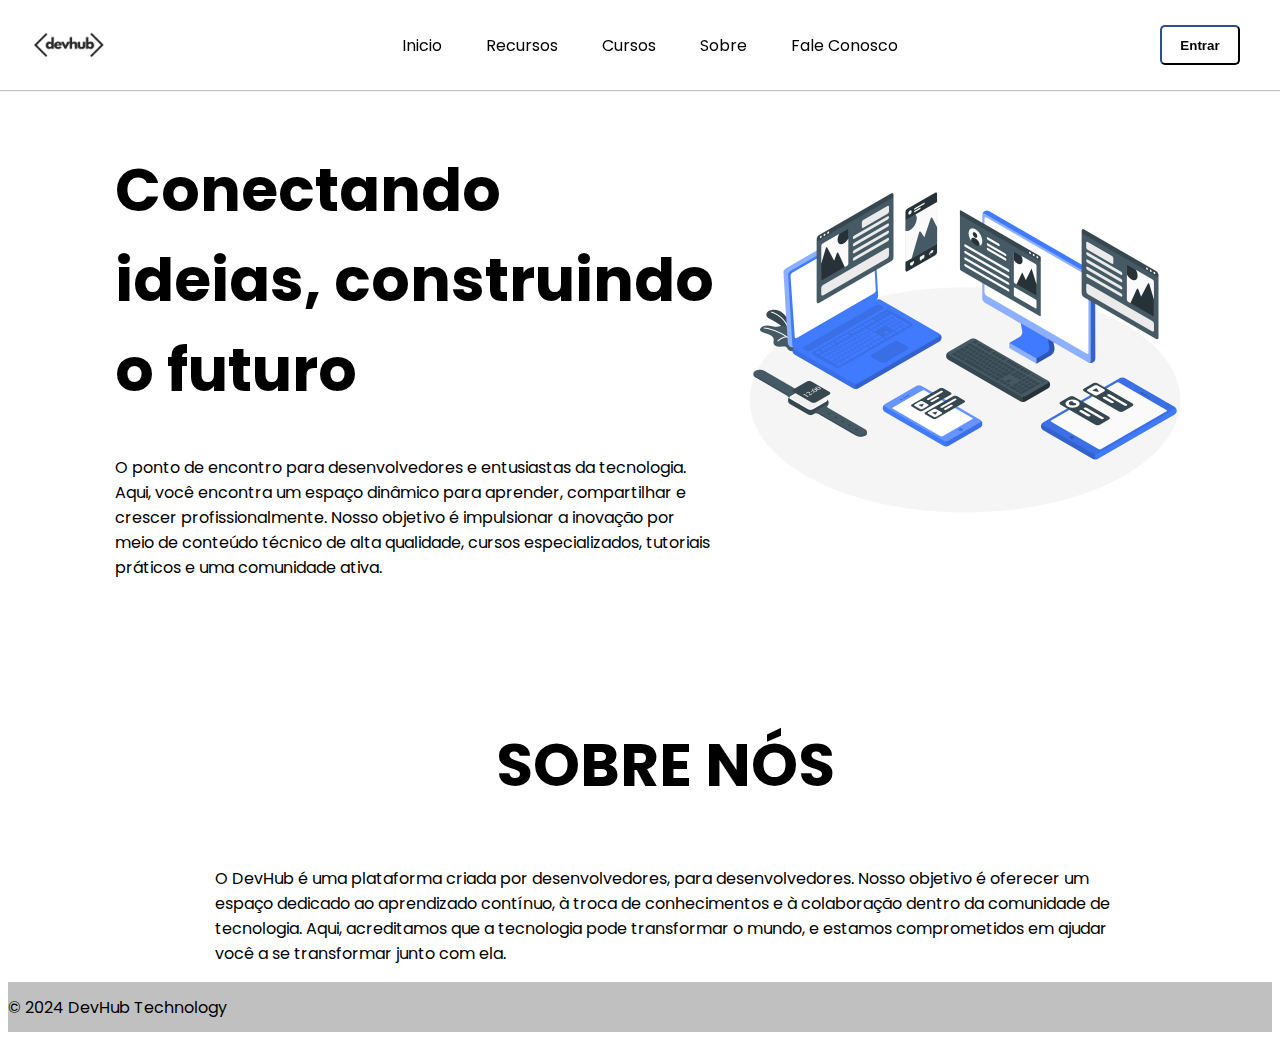
<file: index.html>
<!DOCTYPE html>
<html lang="en">
<head>
    <meta charset="UTF-8">
    <meta name="viewport" content="width=device-width, initial-scale=1.0">
    <title>DevHub</title>
    <link rel="stylesheet" href="style.css">
    <link rel="icon" href="DevHub-Logo/logo2.png">
    <link rel="preconnect" href="https://fonts.googleapis.com">
    <link rel="preconnect" href="https://fonts.gstatic.com" crossorigin>
    <link href="https://fonts.googleapis.com/css2?family=Poppins:ital,wght@0,100;0,200;0,300;0,400;0,500;0,600;0,700;0,800;0,900;1,100;1,200;1,300;1,400;1,500;1,600;1,700;1,800;1,900&display=swap" rel="stylesheet">
</head>
<body>
    <nav>
        <img src="DevHub-Logo/semfundo1.png" alt="" width="100px">
        <ul>
            <div>
                <a href="index.html">Inicio</a>
                <a href="">Recursos</a>
                <a href="">Cursos</a>
                <a href="#sobre">Sobre</a>
                <a href="">Fale Conosco</a>
            </div>
        </ul>
        <a class="container_button" href=""><button>Entrar</button></a>
    </nav>
    <div class="slogan">
        <div>
        <h1>Conectando ideias, construindo o futuro</h1>
        <p>O ponto de encontro para desenvolvedores e entusiastas da tecnologia. Aqui, você encontra um 
            espaço dinâmico para aprender, compartilhar e crescer profissionalmente. Nosso objetivo é 
            impulsionar a inovação por meio de conteúdo técnico de alta qualidade, cursos especializados,
            tutoriais práticos e uma comunidade ativa.</p>
        </div>
        <img src="images/Devices-amico.png" alt="" width="500px">
    </div>
    <div id="#sobre" class="sobre">
        <h1>SOBRE NÓS</h1>
        <p>O DevHub é uma plataforma criada por desenvolvedores, para desenvolvedores. Nosso objetivo é 
            oferecer um espaço dedicado ao aprendizado contínuo, à troca de conhecimentos e à 
            colaboração dentro da comunidade de tecnologia. Aqui, acreditamos que a tecnologia pode 
            transformar o mundo, e estamos comprometidos em ajudar você a se transformar junto com ela.</p>
    </div>
    <footer>
        <p>© 2024 DevHub Technology</p>
    </footer>
</body>
</html>
</file>
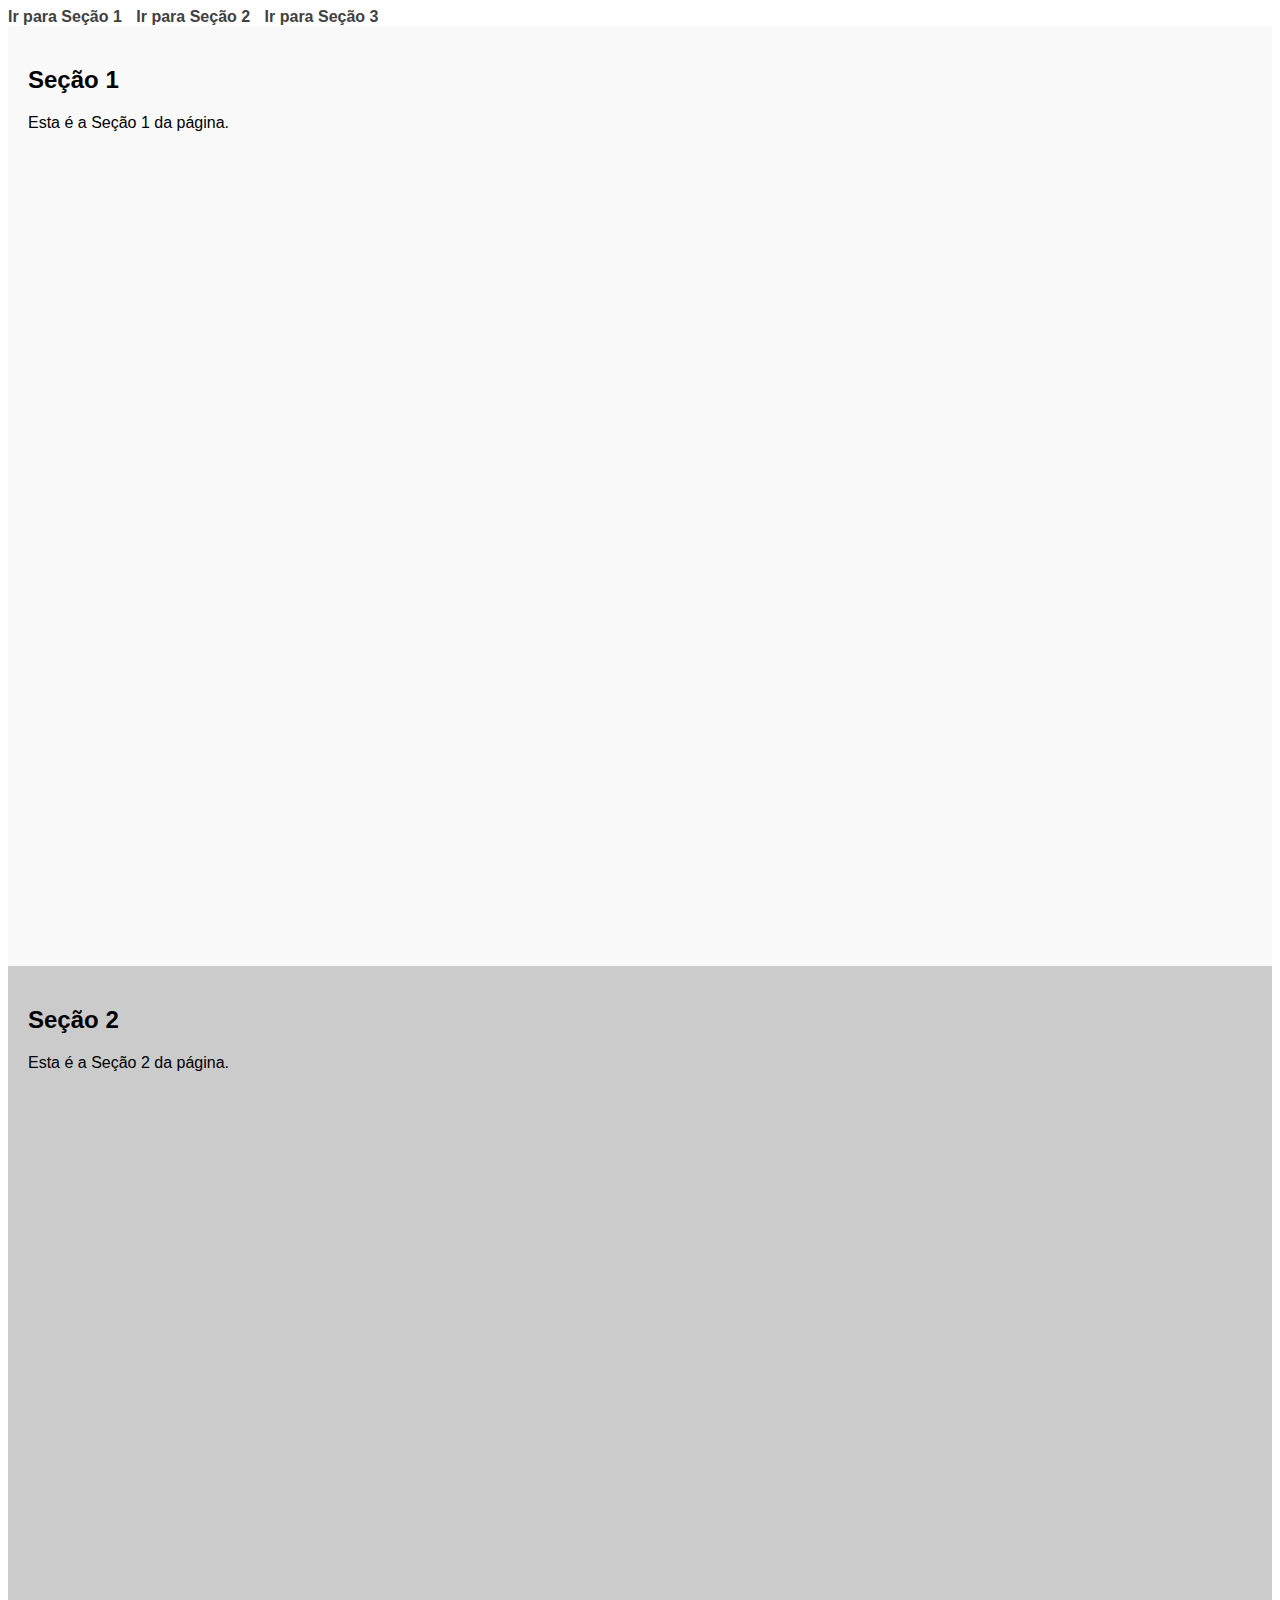
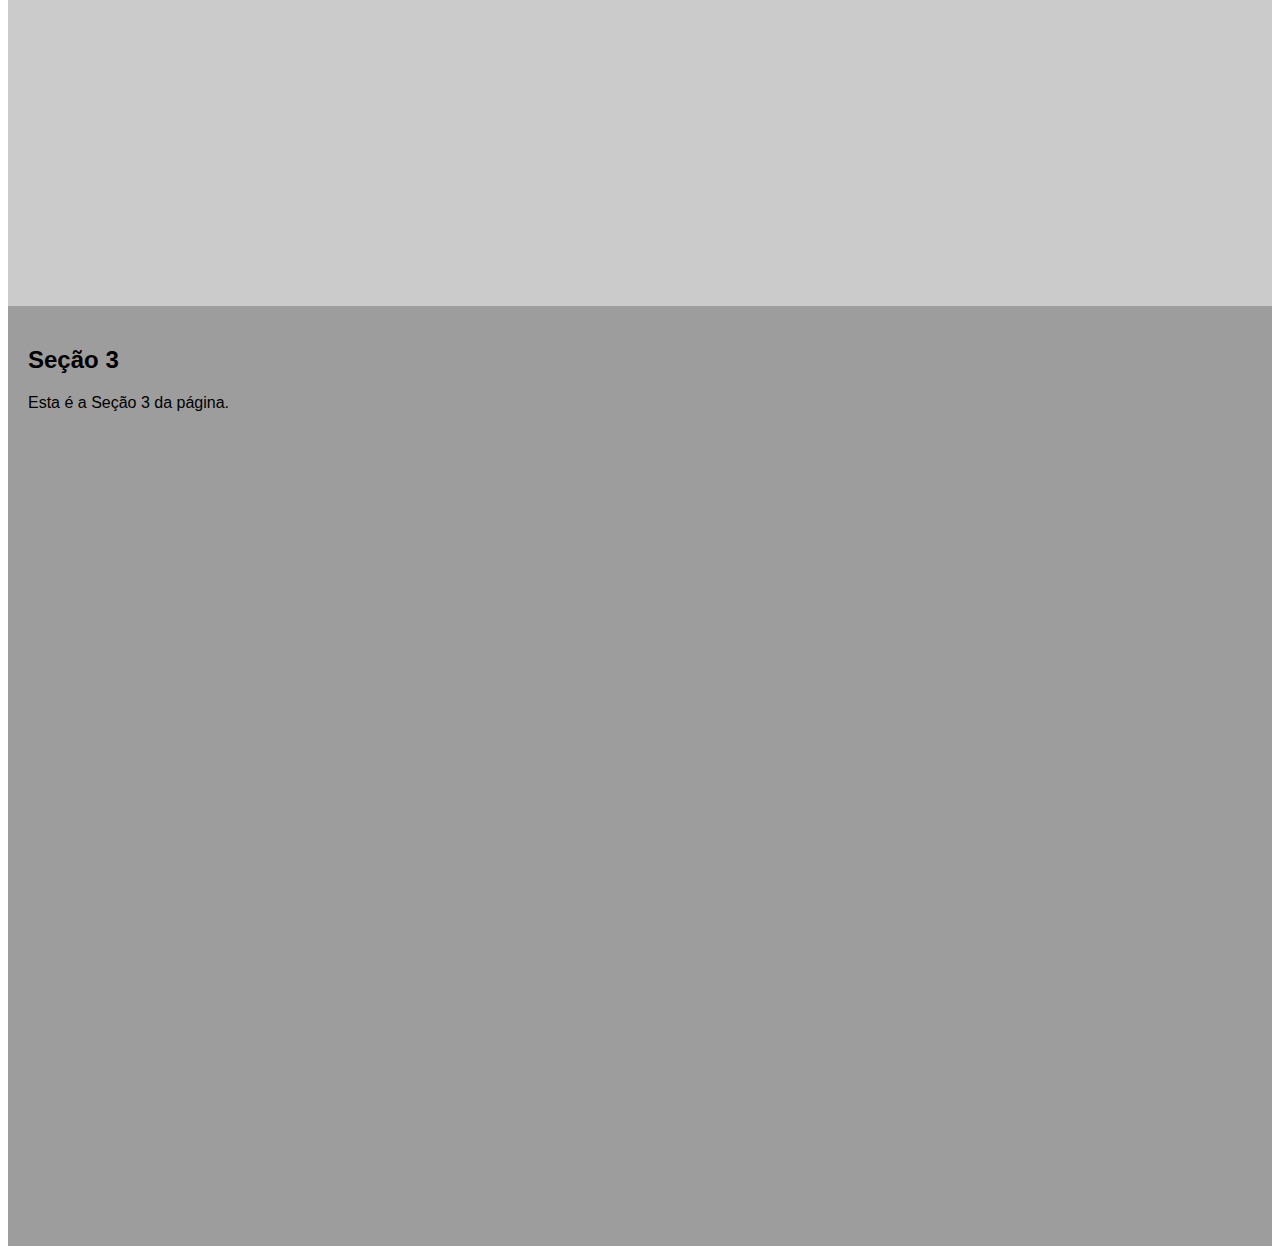
<file: teste.html>
<!DOCTYPE html>
<html lang="pt-br">
<head>
  <meta charset="UTF-8">
  <meta name="viewport" content="width=device-width, initial-scale=1.0">
  <title>Link para Local da Página</title>
  <style>
    body {
      font-family: Arial, sans-serif;
    }

    /* Exemplo de estilo para a página */
    .section {
      height: 100vh;
      padding: 20px;
    }

    #section1 {
      background-color: #f9f9f9;
    }

    #section2 {
      background-color: #cbcbcb;
    }

    #section3 {
      background-color: #9d9d9d;
    }

    /* Estilo do link de navegação */
    nav a {
      margin-right: 10px;
      text-decoration: none;
      color: #414141;
      font-weight: bold;
    }

    nav a:hover {
      color: #6f6f6f;
    }
  </style>
</head>
<body>

  <!-- Menu de navegação com links para diferentes seções -->
  <nav>
    <a href="#section1">Ir para Seção 1</a>
    <a href="#section2">Ir para Seção 2</a>
    <a href="#section3">Ir para Seção 3</a>
  </nav>

  <!-- Seções de conteúdo com IDs -->
  <div id="section1" class="section">
    <h2>Seção 1</h2>
    <p>Esta é a Seção 1 da página.</p>
  </div>

  <div id="section2" class="section">
    <h2>Seção 2</h2>
    <p>Esta é a Seção 2 da página.</p>
  </div>

  <div id="section3" class="section">
    <h2>Seção 3</h2>
    <p>Esta é a Seção 3 da página.</p>
  </div>

</body>
</html>
</file>
<file: style.css>
body{
    font-family: "Poppins";
    left: 0;
    box-sizing: border-box;
    margin-top: 90px;
}

html {
    scroll-behavior: smooth;
}

nav {
    position: fixed; /* Para fixar a barra no topo */
    top: 0;
    left: 0;
    right: 0;
    height: 90px; /* Ajuste a altura conforme necessário */
    background-color: #fff; /* Cor de fundo da navegação */
    color: white; /* Cor do texto */
    display: flex;
    align-items: center; /* Alinhamento vertical do conteúdo */
    justify-content: space-between; /* Distribui itens com espaço entre eles */
    padding: 0 20px; /* Espaçamento interno */
    z-index: 1000; /* Mantém a barra acima de outros elementos */
    box-shadow: 0px 1px 1px #c0c0c0;
    overflow: hidden;   
}

nav li {
    list-style: none;
    display: inline-flex;
    padding: 20px;
}

nav a {
    text-decoration: none;
    display: inline-flex;
    padding: 20px;
    color: black;
    transition: 0.4s ease;
}

nav a:hover {
    color: #00A8E8;
}

nav button {
    background-color: transparent;
    border-color: #14213d;
    border-radius: 5px;
    display: block;
    width: 80px;
    height: 40px;
    font-weight: bold;
    transition: 0.4s ease;
}

nav button:hover {
    transform: scale(1.05);
    color: #00A8E8;
    cursor: pointer;
}

.container_button {
    text-decoration: none;
}

.container_button:hover {
    text-decoration: none;
}

.img-programacao {
    width: 100%;
    height: auto
}

.slogan {
    margin-left: 50px;
    margin-top: 100px;
    display: flex;
    align-items: center;
    justify-content: center;
}

.slogan h1 {
    font-size: 60px;
    width: 600px;
}
.slogan p {
    display: flex;
    justify-content: center;
    align-items: start;
    flex-direction: column;
    width: 600px;
}

.sobre {
    margin-top: 80px;
    margin-left: 50px;
    display: flex;
    align-items: center;
    justify-content: center;
    flex-direction: column;
}

.sobre h1 {
    font-size: 60px;
}

.sobre p {
width: 900px;
}

footer {
    left: 0;
    right: 0;
    width: 100%;
    display: flex;
    align-items: center;
    background-color: #c0c0c0;
    height: 50px;
}

footer p {
    
}

footer img {
    
}
</file>
